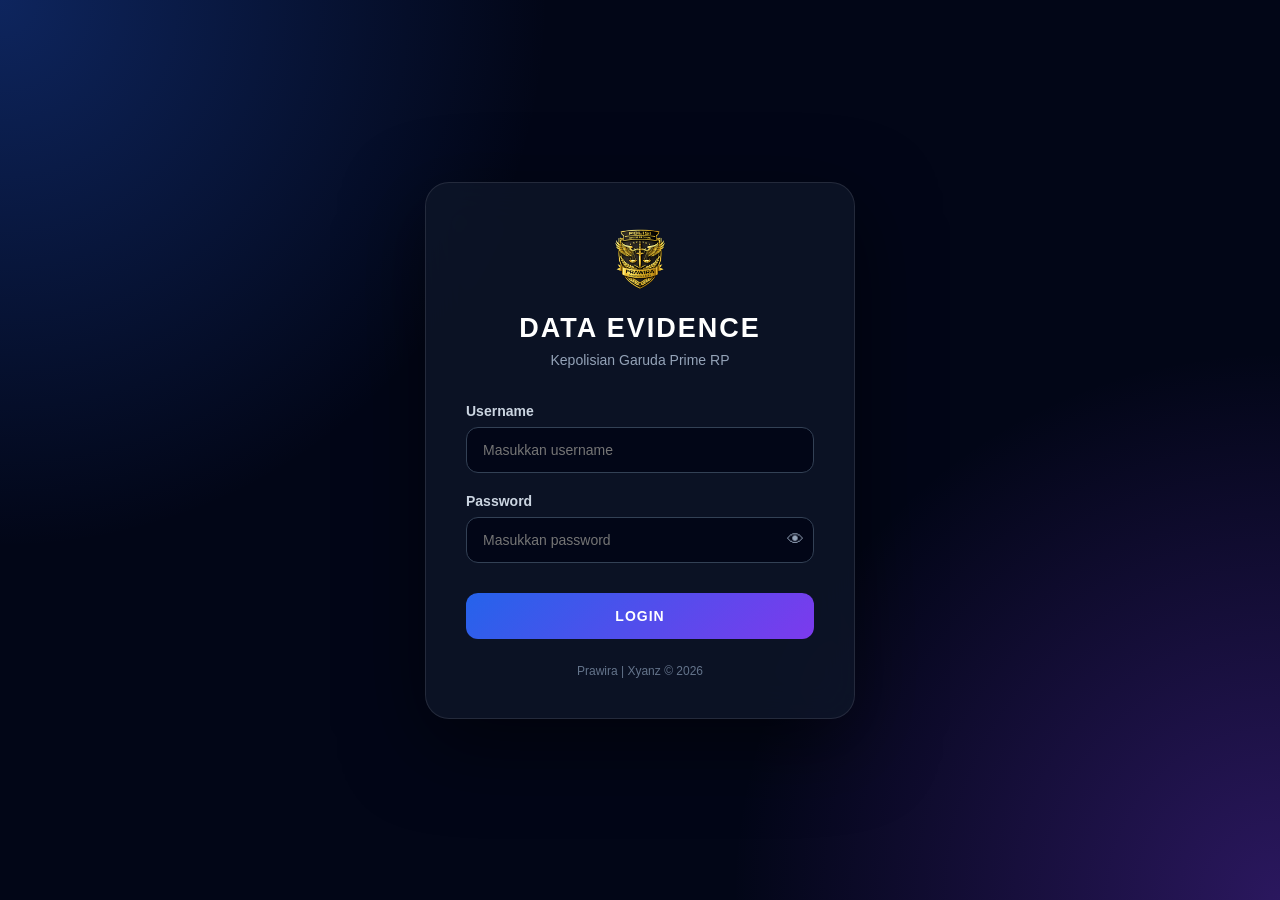
<file: gerbang.html>
<!DOCTYPE html>
<html lang="id">

<head>
    <meta charset="UTF-8">
    <meta name="viewport" content="width=device-width, initial-scale=1.0">
    <title>Kepolisian Garuda Prime RP - PRAWIRA</title>

    <link rel="stylesheet" href="./Style/styleindex.css">
</head>

<body>

    <div class="login-container">

        <div class="login-box">

            <div class="logo">
                <div class="logo-icon">
                    <img src="./logo/PRAWIRA.png" alt="Logo PRAWIRA">
                </div>
            </div>

            <h1>DATA EVIDENCE</h1>
            <p class="subtitle">Kepolisian Garuda Prime RP</p>

            <form id="loginForm">

                <div class="input-group">
                    <label>Username</label>
                    <input type="text" id="username" placeholder="Masukkan username" autocomplete="off" required>
                </div>

                <div class="input-group">
                    <label>Password</label>

                    <div class="password-box">
                        <input type="password" id="password" placeholder="Masukkan password" required>

                        <button type="button" id="togglePassword">
                            👁
                        </button>
                    </div>
                </div>

                <div id="errorMessage" class="error-message"></div>

                <button type="submit" class="login-button">
                    LOGIN
                </button>

            </form>

            <div class="login-footer">
                <span>Prawira | Xyanz © 2026</span>
            </div>

        </div>

    </div>

    <script src="./Javascript/scriptindex.js"></script>

</body>

</html>
</file>
<file: Style/styleindex.css>
* {
    margin: 0;
    padding: 0;
    box-sizing: border-box;
}

body {
    font-family: Arial, Helvetica, sans-serif;
    background: #0f172a;
    color: #fff;
}


/* =========================
   LOGIN PAGE
========================= */

.login-container {
    min-height: 100vh;

    display: flex;
    justify-content: center;
    align-items: center;

    padding: 20px;

    background:
        radial-gradient(circle at top left, #2563eb55, transparent 35%),
        radial-gradient(circle at bottom right, #7c3aed55, transparent 35%),
        #020617;
}


.login-box {
    width: 100%;
    max-width: 430px;

    padding: 40px;

    border: 1px solid rgba(255, 255, 255, 0.1);

    border-radius: 24px;

    background: rgba(15, 23, 42, 0.75);

    backdrop-filter: blur(20px);

    box-shadow:
        0 25px 80px rgba(0, 0, 0, 0.5);
}


.logo {
    display: flex;
    justify-content: center;

    margin-bottom: 20px;
}


.logo-icon {
    width: 70px;
    height: 70px;

    display: flex;
    justify-content: center;
    align-items: center;

    border-radius: 20px;
}


.logo-icon img {
    width: 100%;
    height: 100%;

    object-fit: contain;
}


.login-box h1 {
    text-align: center;

    font-size: 27px;

    letter-spacing: 2px;

    margin-bottom: 8px;
}


.subtitle {
    text-align: center;

    color: #94a3b8;

    font-size: 14px;

    margin-bottom: 35px;
}


.input-group {
    margin-bottom: 20px;
}


.input-group label {
    display: block;

    margin-bottom: 8px;

    color: #cbd5e1;

    font-size: 14px;

    font-weight: bold;
}


.input-group input {
    width: 100%;

    padding: 14px 16px;

    border: 1px solid #334155;

    border-radius: 12px;

    outline: none;

    background: #020617;

    color: white;

    font-size: 14px;

    transition: 0.3s;
}


.input-group input:focus {
    border-color: #3b82f6;

    box-shadow:
        0 0 0 3px rgba(59, 130, 246, 0.15);
}


.password-box {
    position: relative;
}


.password-box input {
    padding-right: 50px;
}


.password-box button {
    position: absolute;

    right: 10px;
    top: 50%;

    transform: translateY(-50%);

    border: none;

    background: transparent;

    color: #94a3b8;

    cursor: pointer;

    font-size: 17px;
}


.login-button {
    width: 100%;

    padding: 15px;

    margin-top: 10px;

    border: none;

    border-radius: 12px;

    background: linear-gradient(135deg,
            #2563eb,
            #7c3aed);

    color: white;

    font-size: 14px;

    font-weight: bold;

    letter-spacing: 1px;

    cursor: pointer;

    transition: 0.3s;
}


.login-button:hover {
    transform: translateY(-2px);

    box-shadow:
        0 10px 25px rgba(37, 99, 235, 0.35);
}


.error-message {
    display: none;

    padding: 12px;

    margin-bottom: 10px;

    border-radius: 10px;

    background: rgba(239, 68, 68, 0.12);

    border: 1px solid rgba(239, 68, 68, 0.3);

    color: #fca5a5;

    font-size: 13px;

    text-align: center;
}


.login-footer {
    margin-top: 25px;

    text-align: center;

    color: #64748b;

    font-size: 12px;
}


/* =========================
   DASHBOARD
========================= */

.dashboard {
    min-height: 100vh;

    display: flex;

    background: #020617;
}


.sidebar {
    width: 260px;

    position: fixed;

    top: 0;
    bottom: 0;
    left: 0;

    display: flex;

    flex-direction: column;

    padding: 25px 18px;

    background: #0f172a;

    border-right: 1px solid #1e293b;
}


.sidebar-logo {
    display: flex;

    align-items: center;

    gap: 12px;

    padding: 10px;

    margin-bottom: 35px;
}


.sidebar-logo .logo-icon {
    width: 45px;
    height: 45px;

    border-radius: 12px;

    font-size: 20px;
}


.sidebar-logo h2 {
    font-size: 16px;
}


.sidebar-logo span {
    font-size: 12px;

    color: #64748b;
}


nav {
    display: flex;

    flex-direction: column;

    gap: 8px;
}


nav a {
    text-decoration: none;

    color: #94a3b8;

    padding: 13px 15px;

    border-radius: 10px;

    transition: 0.3s;

    font-size: 14px;
}


nav a:hover,
nav a.active {
    color: white;

    background: linear-gradient(90deg,
            rgba(37, 99, 235, 0.25),
            rgba(124, 58, 237, 0.15));
}


.logout-button {
    margin-top: auto;

    padding: 13px;

    border: 1px solid #334155;

    border-radius: 10px;

    background: transparent;

    color: #f87171;

    cursor: pointer;

    transition: 0.3s;
}


.logout-button:hover {
    background: rgba(239, 68, 68, 0.1);
}


/* MAIN */

.main-content {
    width: calc(100% - 260px);

    margin-left: 260px;
}


.topbar {
    min-height: 90px;

    display: flex;

    justify-content: space-between;

    align-items: center;

    padding: 20px 35px;

    border-bottom: 1px solid #1e293b;

    background: rgba(15, 23, 42, 0.8);
}


.topbar h1 {
    font-size: 25px;

    margin-bottom: 5px;
}


.topbar p {
    color: #64748b;

    font-size: 13px;
}


.admin-profile {
    display: flex;

    align-items: center;

    gap: 10px;
}


.profile-icon {
    width: 40px;
    height: 40px;

    display: flex;

    align-items: center;
    justify-content: center;

    border-radius: 50%;

    background: #1e293b;
}


.admin-profile strong {
    display: block;

    font-size: 13px;
}


.admin-profile span {
    color: #64748b;

    font-size: 11px;
}


.dashboard-content {
    padding: 35px;
}


.welcome-card {
    padding: 30px;

    border-radius: 18px;

    background:
        linear-gradient(135deg,
            rgba(37, 99, 235, 0.25),
            rgba(124, 58, 237, 0.15));

    border: 1px solid rgba(255, 255, 255, 0.08);

    margin-bottom: 25px;
}


.small-title {
    color: #60a5fa;

    font-size: 11px;

    letter-spacing: 2px;
}


.welcome-card h2 {
    margin: 10px 0;

    font-size: 24px;
}


.welcome-card p {
    color: #94a3b8;

    font-size: 14px;
}


/* CARDS */

.cards {
    display: grid;

    grid-template-columns:
        repeat(3, 1fr);

    gap: 20px;

    margin-bottom: 25px;
}


.card {
    display: flex;

    align-items: center;

    gap: 15px;

    padding: 25px;

    border: 1px solid #1e293b;

    border-radius: 16px;

    background: #0f172a;
}


.card-icon {
    width: 50px;
    height: 50px;

    display: flex;

    justify-content: center;
    align-items: center;

    border-radius: 12px;

    background: #1e293b;

    font-size: 22px;
}


.card span {
    display: block;

    color: #64748b;

    font-size: 12px;

    margin-bottom: 5px;
}


.card h2 {
    font-size: 22px;
}


/* DATA BOX */

.data-box {
    padding: 25px;

    border: 1px solid #1e293b;

    border-radius: 16px;

    background: #0f172a;
}


.data-header {
    display: flex;

    justify-content: space-between;

    align-items: center;

    margin-bottom: 15px;
}


.data-header h2 {
    font-size: 18px;
}


.status {
    color: #4ade80;

    font-size: 12px;
}


.data-box p {
    color: #64748b;

    font-size: 14px;
}


/* =========================
   RESPONSIVE
========================= */

@media (max-width: 800px) {

    .sidebar {
        width: 210px;
    }

    .main-content {
        width: calc(100% - 210px);

        margin-left: 210px;
    }

    .cards {
        grid-template-columns: 1fr;
    }

}


@media (max-width: 600px) {

    .sidebar {
        display: none;
    }

    .main-content {
        width: 100%;

        margin-left: 0;
    }

    .topbar {
        padding: 20px;
    }

    .dashboard-content {
        padding: 20px;
    }

    .admin-profile {
        display: none;
    }

    .login-box {
        padding: 30px 22px;
    }

}
</file>
